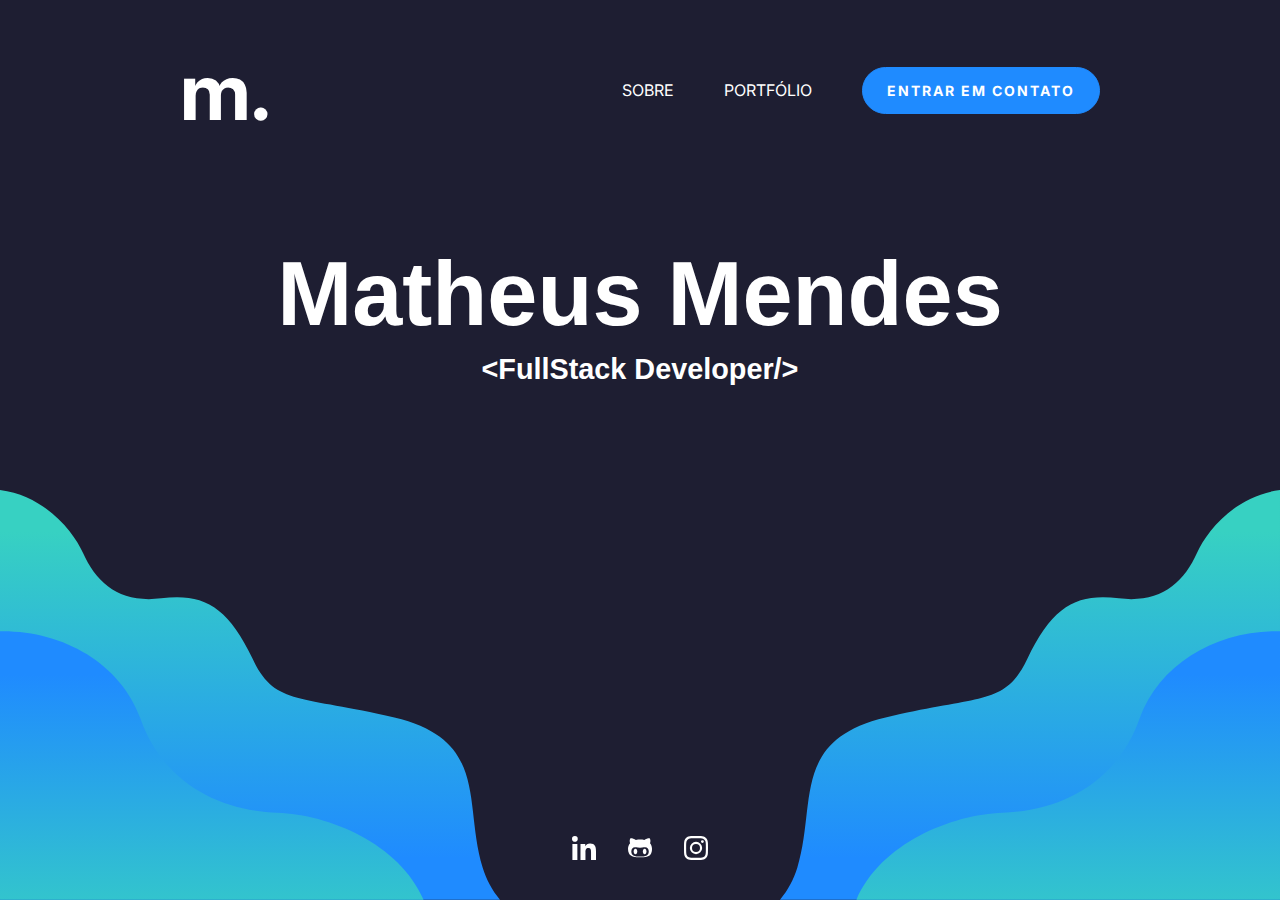
<file: index.html>
<!DOCTYPE html>
<html lang="pt-br">

<head>
    <meta charset="UTF-8">
    <meta name="viewport" content="width=device-width, initial-scale=1.0">
    <script src="https://code.jquery.com/jquery-3.7.1.min.js"></script>
    <link rel="stylesheet" href="principal.css">
    <link rel="stylesheet" href="header.css">
    <link rel="icon" href="Imagens/Logo.png" type="image/x-icon">
    <title>Matheus Mendes</title>
</head>

<body>
    <header>
        <span><a href="index.html">m.</a></span>
        <button class="menu-btn">
            <span></span>
        </button>
        <nav>
            <ul class="nav-list">
                <li><a href="./sobre.html">SOBRE</a></li>
                <li><a href="./portfolio.html">PORTFÓLIO</a></li>
                <li><a href="./contato.html" class="btn-contato">ENTRAR EM CONTATO</a></li>
            </ul>
        </nav>
    </header>
    <section class="nome">
        <h1>Matheus Mendes</h1>
        <p id="backend-dev"></p>
    </section>
    <ul class="social">
        <li><a href="https://www.linkedin.com/in/m3nt0sz/"><svg viewBox="0 0 32 32" fill="none"
                    xmlns="http://www.w3.org/2000/svg" class="sc-d49085f2-0 jCMiyp vector">
                    <path
                        d="M7.163 32H.529V10.634h6.634v21.364ZM3.843 7.72C1.72 7.72 0 5.965 0 3.843a3.842 3.842 0 1 1 7.684 0c0 2.122-1.721 3.879-3.842 3.879ZM31.992 32h-6.62V21.6c0-2.48-.05-5.658-3.45-5.658-3.449 0-3.977 2.693-3.977 5.479v10.578h-6.627V10.635h6.362v2.914h.093c.886-1.678 3.05-3.45 6.277-3.45C30.766 10.1 32 14.521 32 20.264v11.735h-.007Z"
                        fill="currentColor"></path>
                </svg></a></li>
        <li><a href="https://github.com/M3NT0Sz"><svg viewBox="0 0 32 26" fill="none" xmlns="http://www.w3.org/2000/svg"
                    class="sc-d49085f2-0 jCMiyp vector">
                    <path
                        d="M12.407 17.846c0 1.393-.727 3.673-2.447 3.673-1.72 0-2.447-2.28-2.447-3.673 0-1.393.727-3.673 2.447-3.673 1.72 0 2.447 2.28 2.447 3.673ZM32 14.479c0 2.127-.213 4.38-1.167 6.334-2.526 5.106-9.473 4.986-14.446 4.986-5.054 0-12.414.18-15.04-4.986C.373 18.879 0 16.606 0 14.479c0-2.793.927-5.433 2.767-7.573a10.436 10.436 0 0 1-.514-3.253c0-1.434.327-2.154.974-3.454 3.02 0 4.953.6 7.253 2.4 1.933-.46 3.92-.666 5.913-.666 1.8 0 3.614.193 5.36.613C24.02.766 25.953.199 28.94.199c.653 1.3.973 2.02.973 3.454 0 1.093-.173 2.18-.513 3.213 1.833 2.16 2.6 4.82 2.6 7.613Zm-4.287 3.367c0-2.927-1.78-5.507-4.9-5.507-1.26 0-2.466.227-3.733.4a19.58 19.58 0 0 1-3.007.214 19.7 19.7 0 0 1-3.006-.214c-1.247-.173-2.467-.4-3.734-.4-3.12 0-4.9 2.58-4.9 5.507 0 5.853 5.36 6.753 10.027 6.753h3.213c4.687 0 10.04-.893 10.04-6.753Zm-5.506-3.673c-1.72 0-2.447 2.28-2.447 3.673 0 1.393.727 3.673 2.447 3.673 1.72 0 2.446-2.28 2.446-3.673 0-1.393-.726-3.673-2.446-3.673Z"
                        fill="currentColor"></path>
                </svg></a></li>
        <li><a href="https://www.instagram.com/matheus_mentos/"><svg viewBox="0 0 32 32" fill="none"
                    xmlns="http://www.w3.org/2000/svg" class="sc-d49085f2-0 jCMiyp vector">
                    <path
                        d="M16.004 7.797A8.19 8.19 0 0 0 7.8 16a8.19 8.19 0 0 0 8.203 8.202A8.19 8.19 0 0 0 24.206 16a8.19 8.19 0 0 0-8.202-8.203Zm0 13.535A5.342 5.342 0 0 1 10.67 16a5.338 5.338 0 0 1 5.333-5.333A5.338 5.338 0 0 1 21.336 16a5.342 5.342 0 0 1-5.332 5.332Zm10.45-13.87a1.909 1.909 0 0 1-1.912 1.913 1.913 1.913 0 1 1 1.913-1.913Zm5.434 1.941C31.766 6.84 31.18 4.57 29.303 2.7 27.433.83 25.163.244 22.6.116c-2.642-.15-10.559-.15-13.2 0-2.556.121-4.826.706-6.703 2.577C.819 4.563.24 6.833.112 9.396c-.15 2.641-.15 10.558 0 13.2.122 2.563.707 4.833 2.585 6.703 1.877 1.87 4.14 2.456 6.703 2.585 2.641.15 10.559.15 13.2 0 2.563-.122 4.833-.707 6.703-2.585 1.87-1.87 2.456-4.14 2.585-6.703.15-2.642.15-10.551 0-13.193ZM28.475 25.43a5.399 5.399 0 0 1-3.041 3.041c-2.106.835-7.103.643-9.43.643-2.328 0-7.332.185-9.43-.643a5.399 5.399 0 0 1-3.042-3.04c-.835-2.107-.643-7.104-.643-9.431 0-2.328-.185-7.332.643-9.43a5.399 5.399 0 0 1 3.041-3.042c2.106-.835 7.103-.643 9.43-.643 2.328 0 7.332-.185 9.431.643a5.4 5.4 0 0 1 3.041 3.041c.835 2.106.643 7.103.643 9.43 0 2.328.192 7.332-.643 9.431Z"
                        fill="currentColor"></path>
                </svg></a></li>
    </ul>
    <svg class="svg-esquerda sc-329c9a8d-1 kuGpxq waves" viewBox="0 0 543 445" fill="none"
        xmlns="http://www.w3.org/2000/svg" opacity="1" style="position:absolute; bottom: 0;">
        <path
            d="M0 445V-3.8147e-06C50.308 6.537 80.326 46.6 90.053 68.216C105.145 101.738 130.3 123.191 175.074 117.661C219.848 112.131 246.848 125.204 274.35 183.361C298.666 234.648 324.995 222.413 428.295 247.051C531.595 271.689 502.92 340.075 524.219 410.302C528.055 423.025 534.446 434.833 543.001 445.002H0.000976562"
            fill="url(#waveGradientSmall)" class="sc-329c9a8d-0 fKFJuj" opacity="1"
            transform-origin="271.50048828125px 222.50100326537813px"
            style="transform: translateY(0%); transform-origin: 271.5px 222.501px;"></path>
        <path
            d="M301.015 350.468C356.522 352.312 433.83 383.655 459.991 445H-3.05176e-05V153.361C67.079 152.188 130.97 187.553 152.6 248.561C176.249 315.774 235.613 348.457 301.015 350.468Z"
            fill="url(#waveGradientBig)" class="sc-329c9a8d-0 fKFJuj" opacity="1"
            transform-origin="229.99548339841567px 299.1663513183594px"
            style="transform: translateY(0%); transform-origin: 229.995px 299.166px;"></path>
        <defs>
            <linearGradient id="waveGradientSmall" x1="270" y1="45" x2="270" y2="400" gradientUnits="userSpaceOnUse">
                <stop stop-color="#37d1c2"></stop>
                <stop offset="1" stop-color="#1f8bff"></stop>
            </linearGradient>
            <linearGradient id="waveGradientBig" x1="230" y1="200" x2="230" y2="500" gradientUnits="userSpaceOnUse">
                <stop stop-color="#1f8bff"></stop>
                <stop offset="1" stop-color="#37d1c2"></stop>
            </linearGradient>
        </defs>
    </svg>
    <svg class="svg-direita sc-329c9a8d-1 kuGpxq waves" viewBox="0 0 543 445" fill="none"
        xmlns="http://www.w3.org/2000/svg" opacity="1">
        <path
            d="M543.001 445V-3.8147e-06C492.693 6.537 462.675 46.6 452.948 68.216C437.856 101.738 412.701 123.191 367.927 117.661C323.153 112.131 296.153 125.204 268.651 183.361C244.335 234.648 218.006 222.413 114.706 247.051C11.406 271.689 40.081 340.075 18.782 410.302C14.9456 423.025 8.55474 434.833 0 445.002H543"
            fill="url(#waveGradientSmall)" class="sc-329c9a8d-0 fKFJuj" opacity="1"
            transform-origin="271.50048828125px 222.50100326537813px"
            style="transform: translateY(0%); transform-origin: 271.5px 222.501px;"></path>
        <path
            d="M241.986 350.468C186.479 352.312 109.171 383.655 83.01 445H543.001V153.361C475.922 152.188 412.031 187.553 390.401 248.561C366.752 315.774 307.388 348.457 241.986 350.468Z"
            fill="url(#waveGradientBig)" class="sc-329c9a8d-0 fKFJuj" opacity="1"
            transform-origin="313.00548553466797px 299.1663513183594px"
            style="transform: translateY(0%); transform-origin: 313.005px 299.166px;"></path>
        <defs>
            <linearGradient id="waveGradientSmall" x1="270" y1="45" x2="270" y2="400" gradientUnits="userSpaceOnUse">
                <stop stop-color="#40E0D0"></stop>
                <stop offset="1" stop-color="#007BFF"></stop>
            </linearGradient>
            <linearGradient id="waveGradientBig" x1="230" y1="200" x2="230" y2="500" gradientUnits="userSpaceOnUse">
                <stop stop-color="#007BFF"></stop>
                <stop offset="1" stop-color="#40E0D0"></stop>
            </linearGradient>
        </defs>
    </svg>
    <script>
        document.getElementById('backend-dev').innerText = '<FullStack Developer/>';
    </script>
    <script src="main.js"></script>
</body>

</html>
</file>
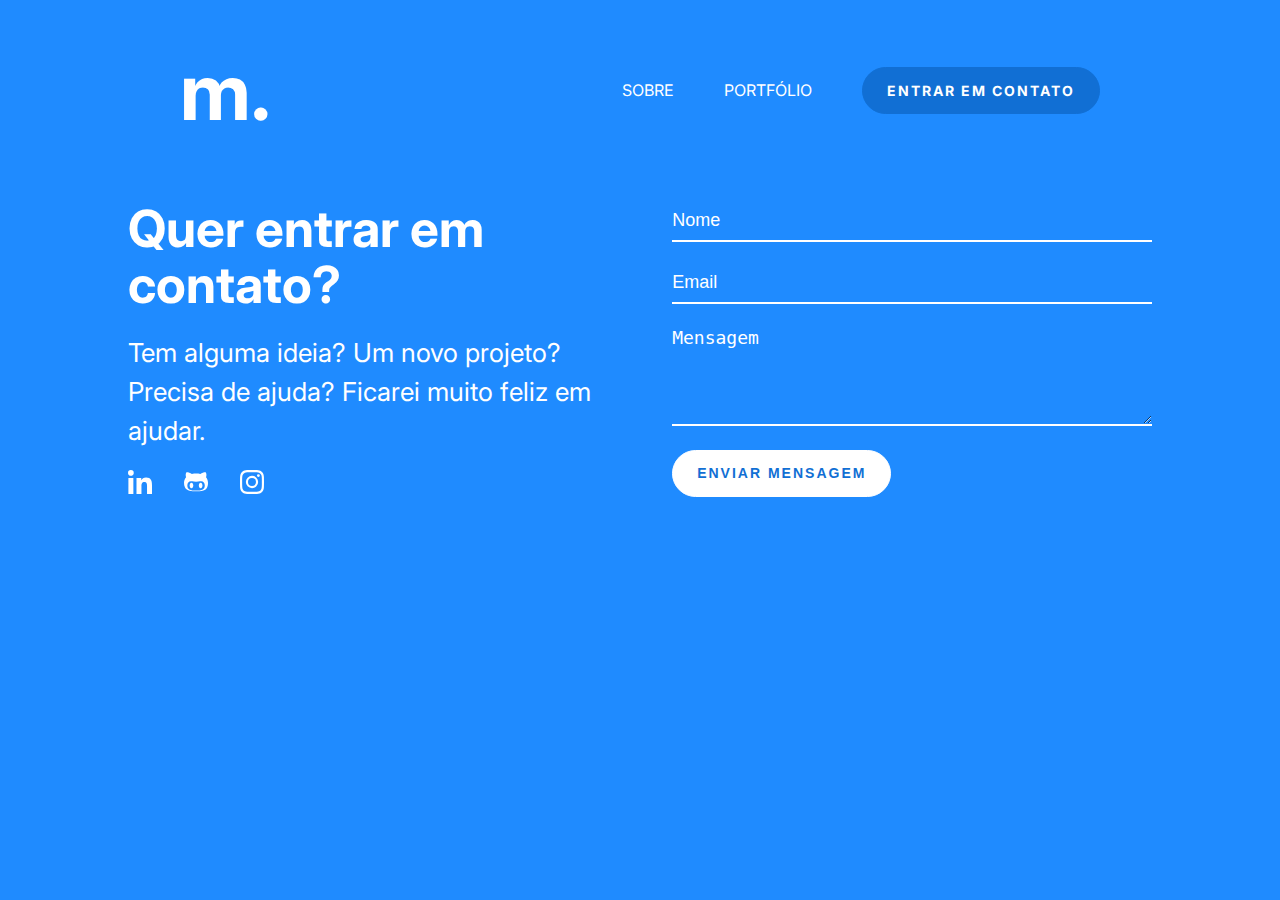
<file: contato.html>
<!DOCTYPE html>
<html lang="pt-br">

<head>
    <meta charset="UTF-8">
    <meta name="viewport" content="width=device-width, initial-scale=1.0">
    <script src="https://code.jquery.com/jquery-3.7.1.min.js"></script>
    <link rel="stylesheet" href="contato.css">
    <link rel="stylesheet" href="header.css">
    <link rel="icon" href="Imagens/Logo.png" type="image/x-icon">
    <title>Matheus Mendes</title>
</head>

<body>
    <header>
        <span><a href="index.html">m.</a></span>
        <button class="menu-btn">
            <span></span>
        </button>
        <nav>
            <ul class="nav-list">
                <li><a href="./sobre.html">SOBRE</a></li>
                <li><a href="./portfolio.html">PORTFÓLIO</a></li>
                <li><a href="./contato.html" class="btn-contato">ENTRAR EM CONTATO</a></li>
            </ul>
        </nav>
    </header>
    <section class="contato100">
        <section class="contato">
            <section class="texto">
                <h1>Quer entrar em contato?</h1>
                <p>Tem alguma ideia? Um novo projeto? Precisa de ajuda? Ficarei muito feliz em ajudar.</p>
                <ul class="social">
                    <li><a href="https://www.linkedin.com/in/m3nt0sz/"><svg viewBox="0 0 32 32" fill="none"
                                xmlns="http://www.w3.org/2000/svg" class="sc-d49085f2-0 jCMiyp vector">
                                <path
                                    d="M7.163 32H.529V10.634h6.634v21.364ZM3.843 7.72C1.72 7.72 0 5.965 0 3.843a3.842 3.842 0 1 1 7.684 0c0 2.122-1.721 3.879-3.842 3.879ZM31.992 32h-6.62V21.6c0-2.48-.05-5.658-3.45-5.658-3.449 0-3.977 2.693-3.977 5.479v10.578h-6.627V10.635h6.362v2.914h.093c.886-1.678 3.05-3.45 6.277-3.45C30.766 10.1 32 14.521 32 20.264v11.735h-.007Z"
                                    fill="currentColor"></path>
                            </svg></a></li>
                    <li><a href="https://github.com/M3NT0Sz"><svg viewBox="0 0 32 26" fill="none"
                                xmlns="http://www.w3.org/2000/svg" class="sc-d49085f2-0 jCMiyp vector">
                                <path
                                    d="M12.407 17.846c0 1.393-.727 3.673-2.447 3.673-1.72 0-2.447-2.28-2.447-3.673 0-1.393.727-3.673 2.447-3.673 1.72 0 2.447 2.28 2.447 3.673ZM32 14.479c0 2.127-.213 4.38-1.167 6.334-2.526 5.106-9.473 4.986-14.446 4.986-5.054 0-12.414.18-15.04-4.986C.373 18.879 0 16.606 0 14.479c0-2.793.927-5.433 2.767-7.573a10.436 10.436 0 0 1-.514-3.253c0-1.434.327-2.154.974-3.454 3.02 0 4.953.6 7.253 2.4 1.933-.46 3.92-.666 5.913-.666 1.8 0 3.614.193 5.36.613C24.02.766 25.953.199 28.94.199c.653 1.3.973 2.02.973 3.454 0 1.093-.173 2.18-.513 3.213 1.833 2.16 2.6 4.82 2.6 7.613Zm-4.287 3.367c0-2.927-1.78-5.507-4.9-5.507-1.26 0-2.466.227-3.733.4a19.58 19.58 0 0 1-3.007.214 19.7 19.7 0 0 1-3.006-.214c-1.247-.173-2.467-.4-3.734-.4-3.12 0-4.9 2.58-4.9 5.507 0 5.853 5.36 6.753 10.027 6.753h3.213c4.687 0 10.04-.893 10.04-6.753Zm-5.506-3.673c-1.72 0-2.447 2.28-2.447 3.673 0 1.393.727 3.673 2.447 3.673 1.72 0 2.446-2.28 2.446-3.673 0-1.393-.726-3.673-2.446-3.673Z"
                                    fill="currentColor"></path>
                            </svg></a></li>
                    <li><a href="https://www.instagram.com/matheus_mentos/"><svg viewBox="0 0 32 32" fill="none"
                                xmlns="http://www.w3.org/2000/svg" class="sc-d49085f2-0 jCMiyp vector">
                                <path
                                    d="M16.004 7.797A8.19 8.19 0 0 0 7.8 16a8.19 8.19 0 0 0 8.203 8.202A8.19 8.19 0 0 0 24.206 16a8.19 8.19 0 0 0-8.202-8.203Zm0 13.535A5.342 5.342 0 0 1 10.67 16a5.338 5.338 0 0 1 5.333-5.333A5.338 5.338 0 0 1 21.336 16a5.342 5.342 0 0 1-5.332 5.332Zm10.45-13.87a1.909 1.909 0 0 1-1.912 1.913 1.913 1.913 0 1 1 1.913-1.913Zm5.434 1.941C31.766 6.84 31.18 4.57 29.303 2.7 27.433.83 25.163.244 22.6.116c-2.642-.15-10.559-.15-13.2 0-2.556.121-4.826.706-6.703 2.577C.819 4.563.24 6.833.112 9.396c-.15 2.641-.15 10.558 0 13.2.122 2.563.707 4.833 2.585 6.703 1.877 1.87 4.14 2.456 6.703 2.585 2.641.15 10.559.15 13.2 0 2.563-.122 4.833-.707 6.703-2.585 1.87-1.87 2.456-4.14 2.585-6.703.15-2.642.15-10.551 0-13.193ZM28.475 25.43a5.399 5.399 0 0 1-3.041 3.041c-2.106.835-7.103.643-9.43.643-2.328 0-7.332.185-9.43-.643a5.399 5.399 0 0 1-3.042-3.04c-.835-2.107-.643-7.104-.643-9.431 0-2.328-.185-7.332.643-9.43a5.399 5.399 0 0 1 3.041-3.042c2.106-.835 7.103-.643 9.43-.643 2.328 0 7.332-.185 9.431.643a5.4 5.4 0 0 1 3.041 3.041c.835 2.106.643 7.103.643 9.43 0 2.328.192 7.332-.643 9.431Z"
                                    fill="currentColor"></path>
                            </svg></a></li>
                </ul>
            </section>
            <form action="https://formspree.io/f/xldgqana" method="POST" class="form-contato">
                <input type="text" name="Nome" placeholder="Nome" required>
                <input type="email" name="Email" placeholder="Email" required>
                <textarea name="Mensagem" placeholder="Mensagem" required></textarea>
                <button type="submit">Enviar Mensagem</button>
            </form>
        </section>
    </section>
    <script src="main.js"></script>
</body>

</html>
</file>
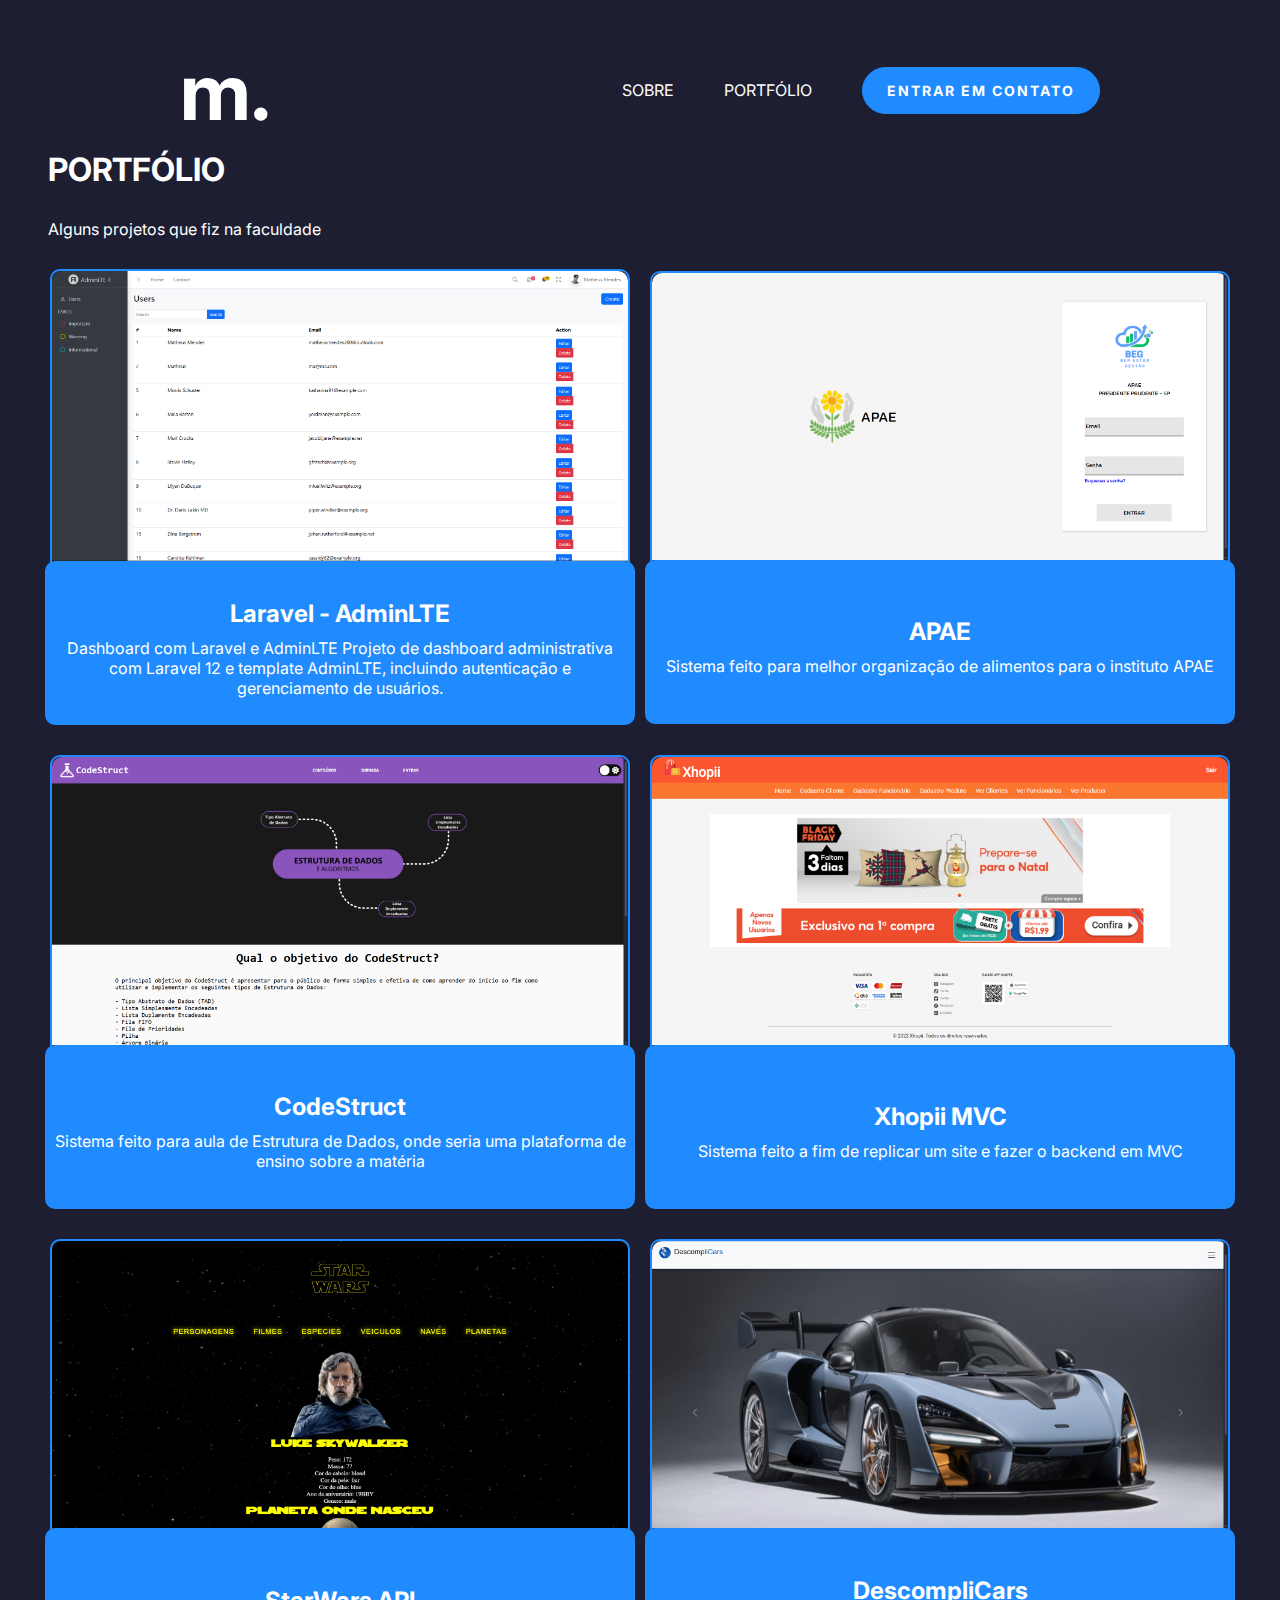
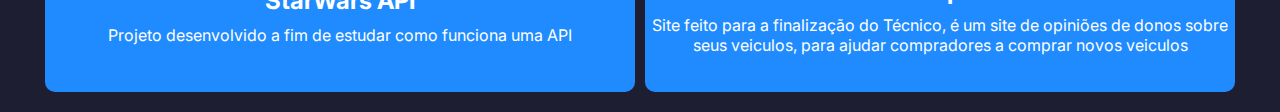
<file: portfolio.html>
<!DOCTYPE html>
<html lang="pt-br">

<head>
    <meta charset="UTF-8">
    <meta name="viewport" content="width=device-width, initial-scale=1.0">
    <script src="https://code.jquery.com/jquery-3.7.1.min.js"></script>
    <link rel="stylesheet" href="portfolio.css">
    <link rel="stylesheet" href="header.css">
    <link rel="icon" href="Imagens/Logo.png" type="image/x-icon">
    <title>Olá | Matheus Mendes</title>
</head>

<body>
    <header>
        <span><a href="index.html">m.</a></span>
        <button class="menu-btn">
            <span></span>
        </button>
        <nav>
            <ul class="nav-list">
                <li><a href="./sobre.html">SOBRE</a></li>
                <li><a href="./portfolio.html">PORTFÓLIO</a></li>
                <li><a href="./contato.html" class="btn-contato">ENTRAR EM CONTATO</a></li>
            </ul>
        </nav>
    </header>

    <section class="portfolio">
        <div class="container">
            <h1>PORTFÓLIO</h1>
            <p>Alguns projetos que fiz na faculdade</p>
            <div class="portfolio-list">
                <a href="https://github.com/M3NT0Sz/laravelAdminLTE" class="portfolio-item">
                    <img src="Imagens/5.png" alt="Projeto 5">
                    <div class="portfolio-text">
                        <h2>Laravel - AdminLTE</h2>
                        <p>
                            Dashboard com Laravel e AdminLTE
                            Projeto de dashboard administrativa com Laravel 12 e template AdminLTE, incluindo
                            autenticação e gerenciamento de usuários.
                        </p>
                    </div>
                </a>
                <a href="https://github.com/Arthur-nonaka/APAE" class="portfolio-item">
                    <img src="Imagens/2.png" alt="Projeto 2">
                    <div class="portfolio-text">
                        <h2>APAE</h2>
                        <p>Sistema feito para melhor organização de alimentos para o instituto APAE</p>
                    </div>
                </a>
                <a href="https://github.com/M3NT0Sz/CodeStruct" class="portfolio-item">
                    <img src="Imagens/3.png" alt="Projeto 3">
                    <div class="portfolio-text">
                        <h2>CodeStruct</h2>
                        <p>Sistema feito para aula de Estrutura de Dados, onde seria uma plataforma de ensino sobre a
                            matéria</p>
                    </div>
                </a>
                <a href="https://github.com/M3NT0Sz/xhopii-MVC" class="portfolio-item">
                    <img src="Imagens/4.png" alt="Projeto 4">
                    <div class="portfolio-text">
                        <h2>Xhopii MVC</h2>
                        <p>Sistema feito a fim de replicar um site e fazer o backend em MVC</p>
                    </div>
                </a>
                <a href="https://github.com/M3NT0Sz/StarWarsAPI" class="portfolio-item">
                    <img src="Imagens/1.png" alt="Projeto 1">
                    <div class="portfolio-text">
                        <h2>StarWars API</h2>
                        <p>Projeto desenvolvido a fim de estudar como funciona uma API</p>
                    </div>
                </a>
                <a href="https://github.com/M3NT0Sz/DescompliCarsTCC" class="portfolio-item">
                    <img src="Imagens/6.png" alt="Projeto 6">
                    <div class="portfolio-text">
                        <h2>DescompliCars</h2>
                        <p>Site feito para a finalização do Técnico, é um site de opiniões de donos sobre seus veiculos,
                            para ajudar compradores a comprar novos veiculos</p>
                    </div>
                </a>
            </div>
        </div>
    </section>

    <script src="main.js"></script>
</body>

</html>
</file>
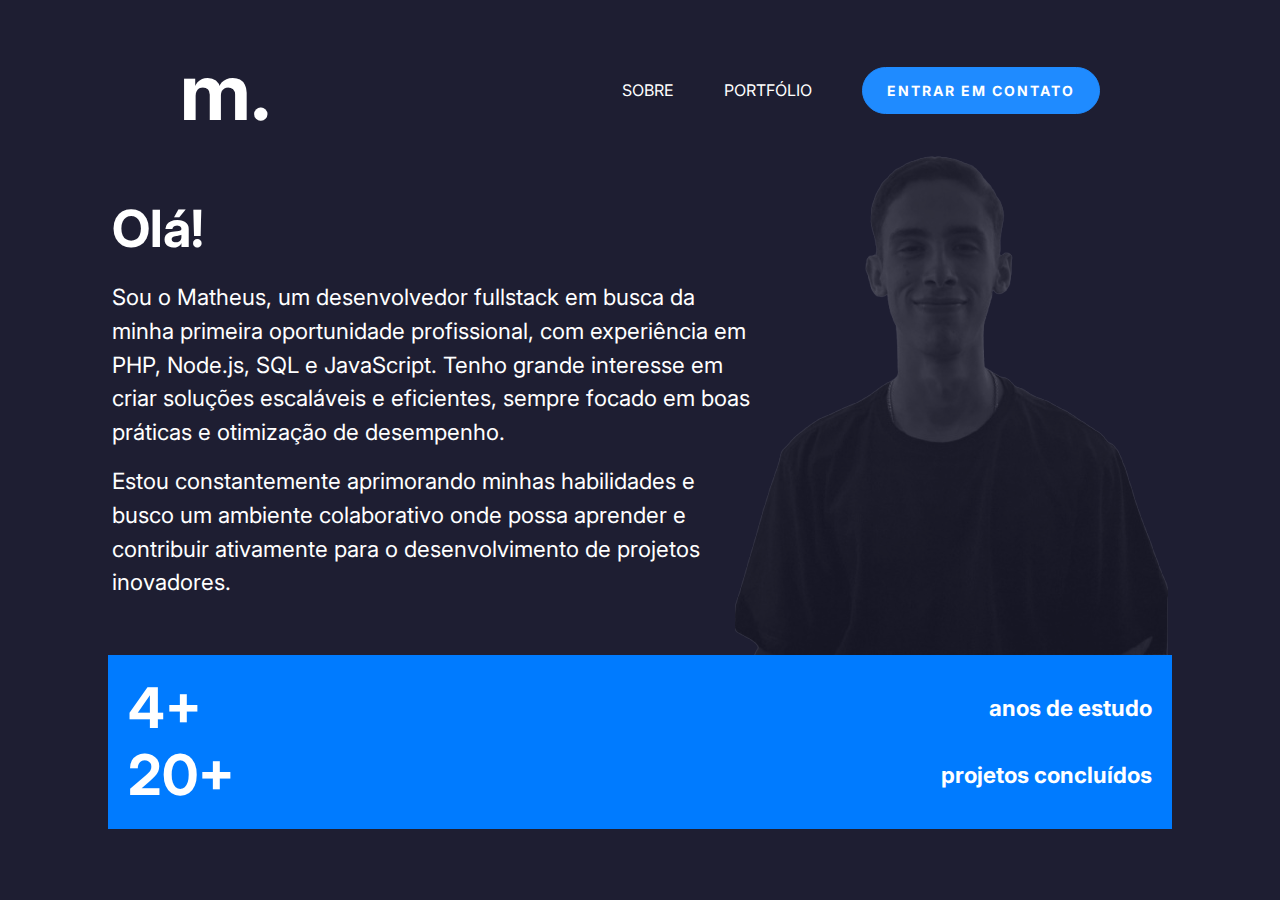
<file: sobre.html>
<!DOCTYPE html>
<html lang="pt-br">

<head>
    <meta charset="UTF-8">
    <meta name="viewport" content="width=device-width, initial-scale=1.0">
    <script src="https://code.jquery.com/jquery-3.7.1.min.js"></script>
    <link rel="stylesheet" href="sobre.css">
    <link rel="stylesheet" href="header.css">
    <link rel="icon" href="Imagens/Logo.png" type="image/x-icon">
    <title>Olá | Matheus Mendes</title>
</head>

<body>
    <header>
        <span><a href="index.html">m.</a></span>
        <button class="menu-btn">
            <span></span>
        </button>
        <nav>
            <ul class="nav-list">
                <li><a href="./sobre.html">SOBRE</a></li>
                <li><a href="./portfolio.html">PORTFÓLIO</a></li>
                <li><a href="./contato.html" class="btn-contato">ENTRAR EM CONTATO</a></li>
            </ul>
        </nav>
    </header>
    <section class="sobre">
        <h1>Olá!</h1>
        <p>Sou o Matheus, um desenvolvedor fullstack em busca da minha primeira oportunidade profissional, com
            experiência
            em PHP, Node.js, SQL e JavaScript. Tenho grande interesse em criar soluções escaláveis e eficientes,
            sempre
            focado em boas práticas e otimização de desempenho.</p>
        <p>Estou constantemente aprimorando minhas habilidades e busco um ambiente colaborativo onde possa
            aprender
            e
            contribuir ativamente para o desenvolvimento de projetos inovadores.</p>
    </section>

    <section class="imgTempo">
        <section class="img">
            <img src="./Imagens/Eu.png">
        </section>
        <section class="tempo">
            <p><span>4+</span> anos de estudo</p>
            <p><span>20+</span> projetos concluídos</p>

        </section>
    </section>

    <script src="main.js"></script>
</body>

</html>
</file>
<file: principal.css>
@import url('https://fonts.googleapis.com/css2?family=Anton&family=Inter:ital,opsz,wght@0,14..32,100..900;1,14..32,100..900&display=swap');

* {
    margin: 0;
    padding: 0;
}

body {
    font-family: "Inter", sans-serif;
    overflow-y: hidden;
    overflow-x: hidden;
    background-color: rgb(30, 30, 50);
    height: 100vh;
}

@media (min-width:1281px) {
    .nome {
        padding-top: 240px;
        display: flex;
        justify-content: center;
        flex-direction: column;
        color: #fff;
        font-family: Arial, sans-serif;
        padding-left: 30px;
        padding-right: 30px;
        text-align: center;
    }

    .nome>h1 {
        line-height: 1.2;
        font-size: calc(50px + 3.13vw);
        font-weight: 700;
    }

    .nome>p {
        line-height: 1.5;
        font-size: calc(16px + 1vw);
        font-weight: 700;
    }

    .social {
        cursor: pointer;
        position: absolute;
        display: flex;
        align-items: center;
        justify-content: center;
        gap: 32px;
        -webkit-box-align: center;
        bottom: 0;
        margin-bottom: 40px;
        z-index: 1000;
        width: 100%;
    }

    .social>li {
        display: flex;
        -webkit-box-align: center;
        align-items: center;
        transition: .5s;
    }

    .social>li:hover {
        transform: scale(1.3);
    }

    .social>li>a {
        display: flex;
        -webkit-box-align: center;
        align-items: center;
        -webkit-box-pack: center;
        justify-content: center;
        width: 24px;
        height: 24px;
        color: #fff;
    }

    .svg-esquerda {
        position: absolute;
        display: flex;
        align-items: flex-start;
        width: calc(-140px + 50vw);
    }

    .svg-direita {
        position: absolute;
        display: flex;
        align-items: flex-end;
        width: calc(-140px + 50vw);
        right: 0;
        bottom: 0;
    }
}

@media (max-width: 1280px) and (min-width: 769px) {
    .nome {
        padding-top: 240px;
        display: flex;
        justify-content: center;
        flex-direction: column;
        color: #fff;
        font-family: Arial, sans-serif;
        padding-left: 30px;
        padding-right: 30px;
        text-align: center;
    }

    .nome>h1 {
        line-height: 1.2;
        font-size: calc(50px + 3.13vw);
        font-weight: 700;
    }

    .nome>p {
        line-height: 1.5;
        font-size: calc(16px + 1vw);
        font-weight: 700;
    }

    .social {
        cursor: pointer;
        position: absolute;
        display: flex;
        align-items: center;
        justify-content: center;
        gap: 32px;
        -webkit-box-align: center;
        bottom: 0;
        margin-bottom: 40px;
        z-index: 1000;
        width: 100%;
    }

    .social>li {
        display: flex;
        -webkit-box-align: center;
        align-items: center;
        transition: .5s;
    }

    .social>li:hover {
        transform: scale(1.3);
    }

    .social>li>a {
        display: flex;
        -webkit-box-align: center;
        align-items: center;
        -webkit-box-pack: center;
        justify-content: center;
        width: 24px;
        height: 24px;
        color: #fff;
    }

    .svg-esquerda {
        position: absolute;
        display: flex;
        align-items: flex-start;
        width: calc(-140px + 50vw);
    }

    .svg-direita {
        position: absolute;
        display: flex;
        align-items: flex-end;
        width: calc(-140px + 50vw);
        right: 0;
        bottom: 0;
    }
}

@media (max-width: 768px) and (min-width: 541px) {
    .nome {
        padding-top: 240px;
        display: flex;
        justify-content: center;
        flex-direction: column;
        color: #fff;
        font-family: Arial, sans-serif;
        padding-left: 30px;
        padding-right: 30px;
        text-align: center;
    }

    .nome>h1 {
        line-height: 1.2;
        font-size: calc(50px + 3.13vw);
        font-weight: 700;
    }

    .nome>p {
        line-height: 1.5;
        font-size: calc(16px + 1vw);
        font-weight: 700;
    }

    .social {
        cursor: pointer;
        position: absolute;
        display: flex;
        align-items: center;
        justify-content: center;
        gap: 32px;
        -webkit-box-align: center;
        bottom: 0;
        margin-bottom: 40px;
        z-index: 1000;
        width: 100%;
    }

    .social>li {
        display: flex;
        -webkit-box-align: center;
        align-items: center;
        transition: .5s;
    }

    .social>li:hover {
        transform: scale(1.3);
    }

    .social>li>a {
        display: flex;
        -webkit-box-align: center;
        align-items: center;
        -webkit-box-pack: center;
        justify-content: center;
        width: 24px;
        height: 24px;
        color: #fff;
    }

    .svg-esquerda {
        position: absolute;
        display: flex;
        align-items: flex-start;
        width: calc(-140px + 50vw);
    }

    .svg-direita {
        position: absolute;
        display: flex;
        align-items: flex-end;
        width: calc(-140px + 50vw);
        right: 0;
        bottom: 0;
    }
}

@media (max-width: 540px) and (min-width: 481px) {
    .nome {
        padding-top: 20vh;
        display: flex;
        justify-content: center;
        flex-direction: column;
        color: white;
        font-family: Arial, sans-serif;
        padding-left: 30px;
        padding-right: 30px;
        text-align: start;
    }

    .nome>h1 {
        line-height: 1.2;
        font-size: calc(50px + 1.5vw);
        font-weight: 700;
    }

    .nome>p {
        line-height: 1.5;
        font-size: calc(16px + 1vw);
        font-weight: 700;
    }

    .social {
        cursor: pointer;
        position: absolute;
        display: flex;
        align-items: center;
        justify-content: center;
        gap: 32px;
        -webkit-box-align: center;
        bottom: 0;
        margin-bottom: 40px;
        z-index: 1000;
        width: 100%;
    }

    .social>li {
        display: flex;
        -webkit-box-align: center;
        align-items: center;
        transition: .5s;
    }

    .social>li:hover {
        transform: scale(1.3);
    }

    .social>li>a {
        display: flex;
        -webkit-box-align: center;
        align-items: center;
        -webkit-box-pack: center;
        justify-content: center;
        width: 24px;
        height: 24px;
        color: #fff;
    }

    .social.opacity {
        z-index: 100;
    }

    .svg-esquerda {
        width: 100%;
    }

    .svg-direita {
        display: none;
    }
}

@media (max-width: 480px) {
    .nome {
        padding-top: 20vh;
        display: flex;
        justify-content: center;
        flex-direction: column;
        color: white;
        font-family: Arial, sans-serif;
        padding-left: 30px;
        padding-right: 30px;
        text-align: start;
    }

    .nome>h1 {
        line-height: 1.2;
        font-size: calc(50px + 3.13vw);
        font-weight: 700;
    }

    .nome>p {
        line-height: 1.5;
        font-size: calc(16px + 1vw);
        font-weight: 700;
    }

    .social {
        cursor: pointer;
        position: absolute;
        display: flex;
        align-items: center;
        justify-content: center;
        gap: 32px;
        -webkit-box-align: center;
        bottom: 0;
        margin-bottom: 40px;
        z-index: 1000;
        width: 100%;
    }

    .social>li {
        display: flex;
        -webkit-box-align: center;
        align-items: center;
        transition: .5s;
    }

    .social>li:hover {
        transform: scale(1.3);
    }

    .social>li>a {
        display: flex;
        -webkit-box-align: center;
        align-items: center;
        -webkit-box-pack: center;
        justify-content: center;
        width: 24px;
        height: 24px;
        color: #fff;
    }

    .social.opacity {
        z-index: 100;
    }

    .svg-esquerda {
        width: 100%;
    }

    .svg-direita {
        display: none;
    }
}
</file>
<file: header.css>
header>span>a {
    text-decoration: none;
    color: #fff;
}

@media (min-width:1281px) {
    header {
        z-index: 1000;
        overflow: hidden;
        width: 100%;
        position: absolute;
        display: flex;
        height: 180px;
        justify-content: space-around;
    }

    header>span {
        display: flex;
        align-items: center;
        color: #fff;
        font-size: 5rem;
        font-weight: 700;
        left: 0;
        top: 10px;
    }

    .nav-list {
        display: flex;
        flex-direction: row;
        /* padding-right: 30px; */
        align-items: center;
        height: 100%;
    }

    .nav-list>li {
        margin-left: 50px;
        list-style-type: none;
    }

    .nav-list>li>a {
        text-decoration: none;
        color: white;
        transition: .5s;
    }

    .nav-list>li>a:hover {
        color: #1f8bff;
    }

    .menu-btn {
        display: none;
        opacity: 0;
    }

    .btn-contato {
        cursor: pointer;
        display: inline-block;
        line-height: 1.5;
        text-decoration: none;
        vertical-align: middle;
        user-select: none;
        border: 1px solid #1f8bff;
        background-color: #1f8bff;
        font-size: 0.875rem;
        text-align: center;
        color: #fff;
        font-weight: 700;
        letter-spacing: 2px;
        text-transform: uppercase;
        border-radius: 50vh;
        padding: 0.75rem 1.5rem;
    }

    .btn-contato:hover {
        background-color: #37d1c2!important;
        color: #000!important;
    }
}

@media (max-width: 1280px) and (min-width: 769px) {
    header {
        z-index: 1000;
        overflow: hidden;
        width: 100%;
        height: 180px;
        position: absolute;
        display: flex;
        justify-content: space-around;
        flex-direction: row;
    }

    header>span {
        display: flex;
        align-items: center;
        color: #fff;
        font-size: 5rem;
        font-weight: 700;
        left: 0;
        top: 10px;
        margin-top: 20px;
        margin-bottom: 20px;
        margin-left: 30px;
    }

    .nav-list {
        display: flex;
        flex-direction: row;
        justify-content: flex-end;
        padding-right: 30px;
        align-items: center;
        height: 100%;
    }

    .nav-list>li {
        margin-left: 50px;
        list-style-type: none;
    }

    .nav-list>li>a {
        text-decoration: none;
        color: white;
        transition: .5s;
    }

    .nav-list>li>a:hover {
        color: #1f8bff;
    }

    .menu-btn {
        display: none;
        opacity: 0;
    }

    .btn-contato {
        cursor: pointer;
        display: inline-block;
        line-height: 1.5;
        text-decoration: none;
        vertical-align: middle;
        user-select: none;
        border: 1px solid #1f8bff;
        background-color: #1f8bff;
        font-size: 0.875rem;
        text-align: center;
        color: #fff;
        font-weight: 700;
        letter-spacing: 2px;
        text-transform: uppercase;
        border-radius: 50vh;
        padding: 0.75rem 1.5rem;
    }

    .btn-contato:hover {
        background-color: #37d1c2!important;
        color: #000!important;
    }
}

@media (max-width: 768px) and (min-width: 541px) {
    header {
        z-index: 1000;
        overflow: hidden;
        width: 100%;
        height: 180px;
        position: absolute;
        display: flex;
        flex-direction: row;
        justify-content: space-around;
    }

    header>span {
        display: flex;
        align-items: center;
        color: #fff;
        font-size: 4.5rem;
        font-weight: 700;
        left: 0;
        top: 10px;
        margin-top: 20px;
        margin-bottom: 20px;
        margin-left: 30px;
    }

    .nav-list {
        display: flex;
        flex-direction: row;
        justify-content: flex-end;
        padding-right: 30px;
        align-items: center;
        height: 100%;
    }

    .nav-list>li {
        margin-left: 50px;
        list-style-type: none;
    }

    .nav-list>li>a {
        text-decoration: none;
        color: white;
        transition: .5s;
    }

    .nav-list>li>a:hover {
        color: #1f8bff;
    }

    .menu-btn {
        display: none;
        opacity: 0;
    }

    .btn-contato {
        cursor: pointer;
        display: inline-block;
        line-height: 1.5;
        text-decoration: none;
        vertical-align: middle;
        user-select: none;
        border: 1px solid #1f8bff;
        background-color: #1f8bff;
        font-size: 0.875rem;
        text-align: center;
        color: #fff;
        font-weight: 700;
        letter-spacing: 2px;
        text-transform: uppercase;
        border-radius: 50vh;
        padding: 0.75rem 1.5rem;
    }

    .btn-contato:hover {
        background-color: #37d1c2!important;
        color: #000!important;
    }
}

@media (max-width: 540px) and (min-width: 481px) {
    header {
        z-index: 1000;
        overflow: hidden;
        width: 100%;
        position: absolute;
        display: flex;
    }

    header>span {
        display: flex;
        align-items: center;
        position: absolute;
        color: #fff;
        font-size: 3.75rem;
        font-weight: 700;
        left: 0;
        top: 10px;
        width: 50px;
        height: 50px;
        margin-top: 20px;
        margin-bottom: 20px;
        margin-left: 30px;
    }

    .nav-list {
        margin-top: 15vh;
        background-color: rgb(30, 30, 50);
        opacity: 0;
        width: 100vw;
        height: 100vh;
        transition: .5s;
        transform: translate(5000px, 0);
        position: relative;
        display: block;
        flex-direction: column;
        padding-left: 30px;
        padding-top: 50px;
        list-style: none;
    }

    .nav-list>li {
        margin-bottom: 50px;
        font-weight: 700;
    }

    .nav-list>li>a {
        text-transform: uppercase;
        color: white;
        font-size: 0.875rem;
        font-weight: 700;
        letter-spacing: 0.125rem;
        text-decoration: none;
        transition: .5s;
    }

    .nav-list>li>a:hover {
        color: #1f8bff;
    }

    .active {
        opacity: 1;
        transform: translate(0, 0);
    }

    .menu-btn {
        position: absolute;
        display: block;
        cursor: pointer;
        outline: none;
        border: none;
        background-color: transparent;
        right: 0;
        top: 10px;
        width: 50px;
        height: 50px;
        margin-top: 20px;
        margin-bottom: 20px;
        margin-right: 30px;
    }

    .menu-btn>span {
        display: block;
        position: absolute;
        top: 24px;
        background-color: #fff;
        width: 100%;
        height: 5px;
        border-radius: 5px;
    }

    .menu-btn>span::before {
        content: '';
        position: absolute;
        top: -10px;
        left: 0;
        background-color: #fff;
        width: 100%;
        height: 5px;
        border-radius: 5px;
        transition: 0.5s;
    }

    .menu-btn>span::after {
        content: '';
        position: absolute;
        top: 10px;
        left: 0;
        background-color: #fff;
        width: 100%;
        height: 5px;
        border-radius: 5px;
        transition: 0.5s;
    }

    .menu-btn.toggle span {
        background: transparent;
    }

    .menu-btn.toggle span::before {
        transform: rotate(45deg);
        top: 0;
    }

    .menu-btn.toggle span::after {
        transform: rotate(-45deg);
        left: -1px;
        top: 0;
        width: 100%;
    }

    .btn-contato {
        cursor: pointer;
        display: inline-block;
        line-height: 1.5;
        text-decoration: none;
        vertical-align: middle;
        user-select: none;
        border: 1px solid #1f8bff;
        background-color: #1f8bff;
        font-size: 0.875rem;
        text-align: center;
        color: #fff;
        font-weight: 700;
        letter-spacing: 2px;
        text-transform: uppercase;
        border-radius: 50vh;
        padding: 0.75rem 1.5rem;
    }

    .btn-contato:hover {
        background-color: #37d1c2!important;
        color: #000!important;
    }
}

@media (max-width: 480px) {
    header {
        z-index: 1000;
        overflow: hidden;
        width: 100%;
        position: absolute;
        display: flex;
    }

    header>span {
        display: flex;
        align-items: center;
        position: absolute;
        color: #fff;
        font-size: 3.75rem;
        font-weight: 700;
        left: 0;
        top: 10px;
        width: 50px;
        height: 50px;
        margin-top: 20px;
        margin-bottom: 20px;
        margin-left: 30px;
    }

    .nav-list {
        margin-top: 15vh;
        background-color: rgb(30, 30, 50);
        opacity: 0;
        width: 100vw;
        height: 100vh;
        transition: .5s;
        transform: translate(5000px, 0);
        position: relative;
        display: block;
        flex-direction: column;
        padding-left: 30px;
        padding-top: 50px;
        list-style: none;
    }

    .nav-list>li {
        margin-bottom: 50px;
        font-weight: 700;
    }

    .nav-list>li>a {
        text-transform: uppercase;
        color: white;
        font-size: 0.875rem;
        font-weight: 700;
        letter-spacing: 0.125rem;
        text-decoration: none;
        transition: .5s;
    }

    .nav-list>li>a:hover {
        color: #1f8bff;
    }

    .active {
        opacity: 1;
        transform: translate(0, 0);
    }

    .menu-btn {
        position: absolute;
        display: block;
        cursor: pointer;
        outline: none;
        border: none;
        background-color: transparent;
        right: 0;
        top: 10px;
        width: 50px;
        height: 50px;
        margin-top: 20px;
        margin-bottom: 20px;
        margin-right: 30px;
    }

    .menu-btn>span {
        display: block;
        position: absolute;
        top: 24px;
        background-color: #fff;
        width: 100%;
        height: 5px;
        border-radius: 5px;
    }

    .menu-btn>span::before {
        content: '';
        position: absolute;
        top: -10px;
        left: 0;
        background-color: #fff;
        width: 100%;
        height: 5px;
        border-radius: 5px;
        transition: 0.5s;
    }

    .menu-btn>span::after {
        content: '';
        position: absolute;
        top: 10px;
        left: 0;
        background-color: #fff;
        width: 100%;
        height: 5px;
        border-radius: 5px;
        transition: 0.5s;
    }

    .menu-btn.toggle span {
        background: transparent;
    }

    .menu-btn.toggle span::before {
        transform: rotate(45deg);
        top: 0;
    }

    .menu-btn.toggle span::after {
        transform: rotate(-45deg);
        left: -1px;
        top: 0;
        width: 100%;
    }

    .btn-contato {
        cursor: pointer;
        display: inline-block;
        line-height: 1.5;
        text-decoration: none;
        vertical-align: middle;
        user-select: none;
        border: 1px solid #1f8bff;
        background-color: #1f8bff;
        font-size: 0.875rem;
        text-align: center;
        color: #fff;
        font-weight: 700;
        letter-spacing: 2px;
        text-transform: uppercase;
        border-radius: 50vh;
        padding: 0.75rem 1.5rem;
    }

    .btn-contato:hover {
        background-color: #37d1c2!important;
        color: #000!important;
    }
}
</file>
<file: contato.css>
@import url('https://fonts.googleapis.com/css2?family=Anton&family=Inter:ital,opsz,wght@0,14..32,100..900;1,14..32,100..900&display=swap');

* {
    margin: 0;
    padding: 0;
}

body {
    font-family: "Inter", sans-serif;
    /* overflow-y: hidden; */
    overflow-x: hidden;
    background-color: #1f8bff;
}

@media (min-width:1281px) {
    .btn-contato {
        border-color: #116fd4 !important;
        background-color: #116fd4 !important;
    }

    .contato100 {
        width: 100%;
        display: flex;
        justify-content: center;
        align-items: center;
        padding-top: 200px;
    }

    .contato {
        display: flex;
        flex-direction: row;
        width: 80%;
        z-index: 1000;
    }

    .contato.opacity {
        z-index: 100;
    }

    .texto {
        margin-right: 35px;
        width: 60%;
    }

    .contato>.texto>h1 {
        color: #fff;
        font-size: calc(32px + 1.5vw);
        line-height: 1.1;
        font-weight: 700;
        margin-bottom: 20px;
    }

    .contato>.texto>p {
        color: #fff;
        font-size: calc(18px + 0.63vw);
        font-weight: 400;
        margin-bottom: 20px;
        line-height: 1.5;
    }

    .form-contato>input {
        width: 100%;
        height: 40px;
        margin-bottom: 20px;
        border: none;
        background-color: transparent;
        border-bottom: 2px solid #fff;
        color: #fff;
        font-size: 1.125rem;
        font-weight: 500;
    }

    .form-contato>input:focus {
        outline: none;
        background-color: #ffffff5b;
    }

    input::placeholder {
        color: #fff;
    }

    .form-contato>textarea {
        width: 100%;
        margin-bottom: 20px;
        border: none;
        background-color: transparent;
        border-bottom: 2px solid #fff;
        color: #fff;
        font-size: 1.125rem;
        font-weight: 500;
        line-height: 1.5;
        height: 100px;
    }

    .form-contato>textarea:focus {
        outline: none;
        background-color: #ffffff5b;
    }

    textarea::placeholder {
        color: #fff;
    }

    .form-contato>button {
        line-height: 1.5;
        text-decoration: none;
        vertical-align: middle;
        border: 1px solid #fff;
        font-size: 0.875rem;
        text-align: center;
        font-weight: 700;
        background-color: #fff;
        letter-spacing: 2px;
        text-transform: uppercase;
        border-radius: 50vh;
        padding: 0.75rem 1.5rem;
        color: #116fd4;
        transition: .5s;
        cursor: pointer;
    }

    .form-contato>button:hover {
        background-color: #116fd4;
        color: #fff;
        border-color: #116fd4;
    }

    .social {
        cursor: pointer;
        display: flex;
        align-items: center;
        justify-content: start;
        gap: 32px;
        -webkit-box-align: center;
        margin-bottom: 30px;
        width: 100%;
    }

    .social>li {
        display: flex;
        -webkit-box-align: center;
        align-items: center;
        transition: .5s;
    }

    .social>li:hover {
        transform: scale(1.3);
    }

    .social>li>a {
        display: flex;
        -webkit-box-align: center;
        align-items: center;
        -webkit-box-pack: center;
        justify-content: center;
        width: 24px;
        height: 24px;
        color: #fff;
    }
}

@media (max-width: 1280px) and (min-width: 769px) {
    .btn-contato {
        border-color: #116fd4 !important;
        background-color: #116fd4 !important;
    }

    .contato100 {
        width: 100%;
        display: flex;
        justify-content: center;
        align-items: center;
        padding-top: 200px;
    }

    .contato {
        display: flex;
        flex-direction: row;
        width: 80%;
        z-index: 1000;
    }

    .contato.opacity {
        z-index: 100;
    }

    .texto {
        margin-right: 35px;
    }

    .contato>.texto>h1 {
        color: #fff;
        font-size: calc(32px + 1.5vw);
        line-height: 1.1;
        font-weight: 700;
        margin-bottom: 20px;
    }

    .contato>.texto>p {
        color: #fff;
        font-size: calc(18px + 0.63vw);
        font-weight: 400;
        margin-bottom: 20px;
        line-height: 1.5;
    }

    .form-contato>input {
        width: 100%;
        height: 40px;
        margin-bottom: 20px;
        border: none;
        background-color: transparent;
        border-bottom: 2px solid #fff;
        color: #fff;
        font-size: 1.125rem;
        font-weight: 500;
    }

    .form-contato>input:focus {
        outline: none;
        background-color: #ffffff5b;
    }

    input::placeholder {
        color: #fff;
    }

    .form-contato>textarea {
        width: 100%;
        margin-bottom: 20px;
        border: none;
        background-color: transparent;
        border-bottom: 2px solid #fff;
        color: #fff;
        font-size: 1.125rem;
        font-weight: 500;
        line-height: 1.5;
        height: 100px;
    }

    .form-contato>textarea:focus {
        outline: none;
        background-color: #ffffff5b;
    }

    textarea::placeholder {
        color: #fff;
    }

    .form-contato>button {
        line-height: 1.5;
        text-decoration: none;
        vertical-align: middle;
        border: 1px solid #fff;
        font-size: 0.875rem;
        text-align: center;
        font-weight: 700;
        background-color: #fff;
        letter-spacing: 2px;
        text-transform: uppercase;
        border-radius: 50vh;
        padding: 0.75rem 1.5rem;
        color: #116fd4;
        transition: .5s;
        cursor: pointer;
    }

    .form-contato>button:hover {
        background-color: #116fd4;
        color: #fff;
        border-color: #116fd4;
    }

    .social {
        cursor: pointer;
        display: flex;
        align-items: center;
        justify-content: start;
        gap: 32px;
        -webkit-box-align: center;
        margin-bottom: 30px;
        width: 100%;
    }

    .social>li {
        display: flex;
        -webkit-box-align: center;
        align-items: center;
        transition: .5s;
    }

    .social>li:hover {
        transform: scale(1.3);
    }

    .social>li>a {
        display: flex;
        -webkit-box-align: center;
        align-items: center;
        -webkit-box-pack: center;
        justify-content: center;
        width: 24px;
        height: 24px;
        color: #fff;
    }
}

@media (max-width: 768px) and (min-width: 541px) {
    .btn-contato {
        border-color: #116fd4 !important;
        background-color: #116fd4 !important;
    }

    .contato100 {
        width: 100%;
        display: flex;
        justify-content: center;
        align-items: center;
        padding-top: 150px;
    }

    .contato {
        width: 80%;
        z-index: 1000;
    }

    .contato.opacity {
        z-index: 100;
    }

    .contato>.texto>h1 {
        color: #fff;
        font-size: calc(32px + 1.5vw);
        line-height: 1.1;
        font-weight: 700;
        margin-bottom: 20px;
    }

    .contato>.texto>p {
        color: #fff;
        font-size: calc(18px + 0.63vw);
        font-weight: 400;
        margin-bottom: 20px;
        line-height: 1.5;
    }

    .form-contato>input {
        width: 100%;
        height: 40px;
        margin-bottom: 20px;
        border: none;
        background-color: transparent;
        border-bottom: 2px solid #fff;
        color: #fff;
        font-size: 1.125rem;
        font-weight: 500;
    }

    .form-contato>input:focus {
        outline: none;
        background-color: #ffffff5b;
    }

    input::placeholder {
        color: #fff;
    }

    .form-contato>textarea {
        width: 100%;
        margin-bottom: 20px;
        border: none;
        background-color: transparent;
        border-bottom: 2px solid #fff;
        color: #fff;
        font-size: 1.125rem;
        font-weight: 500;
        line-height: 1.5;
        height: 100px;
    }

    .form-contato>textarea:focus {
        outline: none;
        background-color: #ffffff5b;
    }

    textarea::placeholder {
        color: #fff;
    }

    .form-contato>button {
        line-height: 1.5;
        text-decoration: none;
        vertical-align: middle;
        border: 1px solid #fff;
        font-size: 0.875rem;
        text-align: center;
        font-weight: 700;
        background-color: #fff;
        letter-spacing: 2px;
        text-transform: uppercase;
        border-radius: 50vh;
        padding: 0.75rem 1.5rem;
        color: #116fd4;
        transition: .5s;
        cursor: pointer;
    }

    .form-contato>button:hover {
        background-color: #116fd4;
        color: #fff;
        border-color: #116fd4;
    }

    .social {
        cursor: pointer;
        display: flex;
        align-items: center;
        justify-content: start;
        gap: 32px;
        -webkit-box-align: center;
        margin-bottom: 30px;
        width: 100%;
    }

    .social>li {
        display: flex;
        -webkit-box-align: center;
        align-items: center;
        transition: .5s;
    }

    .social>li:hover {
        transform: scale(1.3);
    }

    .social>li>a {
        display: flex;
        -webkit-box-align: center;
        align-items: center;
        -webkit-box-pack: center;
        justify-content: center;
        width: 24px;
        height: 24px;
        color: #fff;
    }
}

@media (max-width: 540px) and (min-width: 481px) {
    .contato100 {
        width: 100%;
        display: flex;
        justify-content: center;
        align-items: center;
        padding-top: 150px;
    }

    .contato {
        width: 80%;
        z-index: 1000;
    }

    .contato.opacity {
        z-index: 100;
    }

    .contato>.texto>h1 {
        color: #fff;
        font-size: calc(32px + 1.5vw);
        line-height: 1.1;
        font-weight: 700;
        margin-bottom: 20px;
    }

    .contato>.texto>p {
        color: #fff;
        font-size: calc(18px + 0.63vw);
        font-weight: 400;
        margin-bottom: 20px;
        line-height: 1.5;
    }

    .form-contato>input {
        width: 100%;
        height: 40px;
        margin-bottom: 20px;
        border: none;
        background-color: transparent;
        border-bottom: 2px solid #fff;
        color: #fff;
        font-size: 1.125rem;
        font-weight: 500;
    }

    .form-contato>input:focus {
        outline: none;
        background-color: #ffffff5b;
    }

    input::placeholder {
        color: #fff;
    }

    .form-contato>textarea {
        width: 100%;
        margin-bottom: 20px;
        border: none;
        background-color: transparent;
        border-bottom: 2px solid #fff;
        color: #fff;
        font-size: 1.125rem;
        font-weight: 500;
        line-height: 1.5;
        height: 100px;
    }

    .form-contato>textarea:focus {
        outline: none;
        background-color: #ffffff5b;
    }

    textarea::placeholder {
        color: #fff;
    }

    .form-contato>button {
        line-height: 1.5;
        text-decoration: none;
        vertical-align: middle;
        border: 1px solid #fff;
        font-size: 0.875rem;
        text-align: center;
        font-weight: 700;
        background-color: #fff;
        letter-spacing: 2px;
        text-transform: uppercase;
        border-radius: 50vh;
        padding: 0.75rem 1.5rem;
        color: #116fd4;
        transition: .5s;
        cursor: pointer;
    }

    .form-contato>button:hover {
        background-color: #116fd4;
        color: #fff;
        border-color: #116fd4;
    }

    .social {
        cursor: pointer;
        display: flex;
        align-items: center;
        justify-content: start;
        gap: 32px;
        -webkit-box-align: center;
        margin-bottom: 30px;
        width: 100%;
    }

    .social>li {
        display: flex;
        -webkit-box-align: center;
        align-items: center;
        transition: .5s;
    }

    .social>li:hover {
        transform: scale(1.3);
    }

    .social>li>a {
        display: flex;
        -webkit-box-align: center;
        align-items: center;
        -webkit-box-pack: center;
        justify-content: center;
        width: 24px;
        height: 24px;
        color: #fff;
    }
}

@media (max-width: 480px) {
    .contato100 {
        width: 100%;
        display: flex;
        justify-content: center;
        align-items: center;
        padding-top: 150px;
    }

    .contato {
        width: 80%;
        z-index: 1000;
    }

    .contato.opacity {
        z-index: 100;
    }

    .contato>.texto>h1 {
        color: #fff;
        font-size: calc(32px + 1.5vw);
        line-height: 1.1;
        font-weight: 700;
        margin-bottom: 20px;
    }

    .contato>.texto>p {
        color: #fff;
        font-size: calc(18px + 0.63vw);
        font-weight: 400;
        margin-bottom: 20px;
        line-height: 1.5;
    }

    .form-contato>input {
        width: 100%;
        height: 40px;
        margin-bottom: 20px;
        border: none;
        background-color: transparent;
        border-bottom: 2px solid #fff;
        color: #fff;
        font-size: 1.125rem;
        font-weight: 500;
    }

    .form-contato>input:focus {
        outline: none;
        background-color: #ffffff5b;
    }

    input::placeholder {
        color: #fff;
    }

    .form-contato>textarea {
        width: 100%;
        margin-bottom: 20px;
        border: none;
        background-color: transparent;
        border-bottom: 2px solid #fff;
        color: #fff;
        font-size: 1.125rem;
        font-weight: 500;
        line-height: 1.5;
        height: 100px;
    }

    .form-contato>textarea:focus {
        outline: none;
        background-color: #ffffff5b;
    }

    textarea::placeholder {
        color: #fff;
    }

    .form-contato>button {
        line-height: 1.5;
        text-decoration: none;
        vertical-align: middle;
        border: 1px solid #fff;
        font-size: 0.875rem;
        text-align: center;
        font-weight: 700;
        background-color: #fff;
        letter-spacing: 2px;
        text-transform: uppercase;
        border-radius: 50vh;
        padding: 0.75rem 1.5rem;
        color: #116fd4;
        transition: .5s;
        cursor: pointer;
    }

    .form-contato>button:hover {
        background-color: #116fd4;
        color: #fff;
        border-color: #116fd4;
    }

    .social {
        cursor: pointer;
        display: flex;
        align-items: center;
        justify-content: start;
        gap: 32px;
        -webkit-box-align: center;
        margin-bottom: 30px;
        width: 100%;
    }

    .social>li {
        display: flex;
        -webkit-box-align: center;
        align-items: center;
        transition: .5s;
    }

    .social>li:hover {
        transform: scale(1.3);
    }

    .social>li>a {
        display: flex;
        -webkit-box-align: center;
        align-items: center;
        -webkit-box-pack: center;
        justify-content: center;
        width: 24px;
        height: 24px;
        color: #fff;
    }
}
</file>
<file: portfolio.css>
@import url('https://fonts.googleapis.com/css2?family=Anton&family=Inter:ital,opsz,wght@0,14..32,100..900;1,14..32,100..900&display=swap');

* {
    margin: 0;
    padding: 0;
}

body {
    font-family: "Inter", sans-serif;
    /* overflow-y: hidden; */
    overflow-x: hidden;
    background-color: rgb(30, 30, 50);
}

@media (min-width:1281px) {
    .portfolio{
        display: flex;
        flex-direction: column;
        align-items: center;
        justify-content: center;
        padding-top: 150px;
    }

    .container{
        z-index: 1000;
        width: 100%;
    }

    .container>h1{
        color: #fff;
        font-size: 2rem;
        font-weight: 700;
        margin-bottom: 30px;
        padding-left: 5rem;
    }

    .container>p{
        color: #fff;
        padding-left: 5rem;
    }

    .portfolio-list{
        width: 100%;
        display: flex;
        flex-direction: row;
        flex-wrap: wrap;
        align-items: center;
        justify-content: center;
        margin-bottom: 20px;
    }

    .portfolio-item{
        display: flex;
        text-decoration: none;
        color: #fff;
        width: 30%;
        height: 100%;
        flex-direction: column;
        justify-content: center;
        align-items: center;
        border: solid 2px #1f8bff;
        border-top-left-radius: 10px;
        border-top-right-radius: 10px;
        border-bottom-left-radius: 10px;
        border-bottom-right-radius: 10px;
        border-bottom: none;
        margin-top: 30px;
        margin-right: 10px;
        margin-left: 10px;
        transition: .5s;
    }

    .portfolio-item:hover{
        transform: scale(1.05);
        height: auto;
    }

    .portfolio-item:hover .portfolio-text {
        background-color: #37d1c2;
        color: #000;
    }

    .portfolio-item > img{
        width: 100%;
        height: auto;
        border-top-left-radius: 10px;
        border-top-right-radius: 10px;
    }

    .portfolio-text{
        display: flex;
        flex-direction: column;
        text-align: center;
        border: solid 2px #1f8bff;
        width: 100%;
        border-radius: 10px;
        padding: 5px;
        justify-content: center;
        align-items: center;
        background-color: #1f8bff;
        transition: .5s;
        height: 150px;
    }

    .portfolio-text > h2{
        font-size: 1.5rem;
        font-weight: 700;
        margin-top: 10px;
        margin-bottom: 10px;
    }
}

@media (max-width: 1280px) and (min-width: 769px) {
    .portfolio{
        display: flex;
        flex-direction: column;
        align-items: center;
        justify-content: center;
        padding-top: 150px;
    }

    .container{
        z-index: 1000;
        width: 100%;
    }

    .container>h1{
        color: #fff;
        font-size: 2rem;
        font-weight: 700;
        margin-bottom: 30px;
        padding-left: 3rem;
    }

    .container>p{
        color: #fff;
        padding-left: 3rem;
    }

    .portfolio-list{
        width: 100%;
        display: flex;
        flex-direction: row;
        flex-wrap: wrap;
        align-items: center;
        justify-content: center;
        margin-bottom: 20px;
    }

    .portfolio-item{
        display: flex;
        text-decoration: none;
        color: #fff;
        width: 45%;
        height: 100%;
        flex-direction: column;
        justify-content: center;
        align-items: center;
        border: solid 2px #1f8bff;
        border-top-left-radius: 10px;
        border-top-right-radius: 10px;
        border-bottom-left-radius: 10px;
        border-bottom-right-radius: 10px;
        border-bottom: none;
        margin-top: 30px;
        margin-right: 10px;
        margin-left: 10px;
        transition: .5s;
    }
    .portfolio-item:hover{
        transform: scale(1.05);
        height: auto;
    }

    .portfolio-item:hover .portfolio-text {
        background-color: #37d1c2;
        color: #000;
    }

    .portfolio-item > img{
        width: 100%;
        height: auto;
        border-top-left-radius: 10px;
        border-top-right-radius: 10px;
    }

    .portfolio-text{
        display: flex;
        flex-direction: column;
        text-align: center;
        border: solid 2px #1f8bff;
        width: 100%;
        border-radius: 10px;
        padding: 5px;
        justify-content: center;
        align-items: center;
        background-color: #1f8bff;
        transition: .5s;
        height: 150px;
    }

    .portfolio-text > h2{
        font-size: 1.5rem;
        font-weight: 700;
        margin-top: 10px;
        margin-bottom: 10px;
    }
}

@media (max-width: 768px) and (min-width: 541px) {
    .portfolio{
        display: flex;
        flex-direction: column;
        align-items: center;
        justify-content: center;
        padding-top: 150px;
    }

    .container{
        z-index: 1000;
        width: 100%;
    }

    .container>h1{
        color: #fff;
        font-size: 2rem;
        font-weight: 700;
        margin-bottom: 30px;
        padding-left: 1.5rem;
    }

    .container>p{
        color: #fff;
        padding-left: 1.5rem;
    }

    .portfolio-list{
        width: 100%;
        display: flex;
        flex-direction: row;
        flex-wrap: wrap;
        align-items: center;
        justify-content: center;
        margin-bottom: 20px;
    }

    .portfolio-item{
        display: flex;
        text-decoration: none;
        color: #fff;
        width: 45%;
        height: 100%;
        flex-direction: column;
        justify-content: center;
        align-items: center;
        border: solid 2px #1f8bff;
        border-top-left-radius: 10px;
        border-top-right-radius: 10px;
        border-bottom-left-radius: 10px;
        border-bottom-right-radius: 10px;
        border-bottom: none;
        margin-top: 10px;
        margin-right: 10px;
        margin-left: 10px;
        transition: .5s;
    }

    .portfolio-item:hover{
        transform: scale(1.05);
        height: auto;
    }

    .portfolio-item:hover .portfolio-text {
        background-color: #37d1c2;
        color: #000;
    }

    .portfolio-item > img{
        width: 100%;
        height: auto;
        border-top-left-radius: 10px;
        border-top-right-radius: 10px;
    }

    .portfolio-text{
        display: flex;
        flex-direction: column;
        text-align: center;
        border: solid 2px #1f8bff;
        width: 100%;
        border-radius: 10px;
        padding: 5px;
        justify-content: center;
        align-items: center;
        background-color: #1f8bff;
        transition: .5s;
        height: 150px;
    }

    .portfolio-text > h2{
        font-size: 1.5rem;
        font-weight: 700;
        margin-top: 10px;
        margin-bottom: 10px;
    }
}

@media (max-width: 540px) and (min-width: 481px) {
    .portfolio{
        display: flex;
        flex-direction: column;
        align-items: center;
        justify-content: center;
        padding-top: 150px;
    }

    .container{
        z-index: 1000;
        width: 100%;
    }

    .container.opacity{
        z-index: 100;
    }

    .container>h1{
        color: #fff;
        font-size: 2rem;
        font-weight: 700;
        margin-bottom: 30px;
        padding-left: 1.5rem;
    }

    .container>p{
        color: #fff;
        padding-left: 1.5rem;
    }

    .portfolio-list{
        width: 100%;
        display: flex;
        flex-direction: row;
        flex-wrap: wrap;
        align-items: center;
        justify-content: center;
        margin-bottom: 20px;
    }

    .portfolio-item{
        display: flex;
        text-decoration: none;
        color: #fff;
        width: 45%;
        height: 100%;
        flex-direction: column;
        justify-content: center;
        align-items: center;
        border: solid 2px #1f8bff;
        border-top-left-radius: 10px;
        border-top-right-radius: 10px;
        border-bottom-left-radius: 10px;
        border-bottom-right-radius: 10px;
        border-bottom: none;
        margin-top: 10px;
        margin-right: 10px;
        margin-left: 10px;
        transition: .5s;
    }

    .portfolio-item:hover{
        transform: scale(1.05);
        height: auto;
    }

    .portfolio-item:hover .portfolio-text {
        background-color: #37d1c2;
        color: #000;
    }

    .portfolio-item > img{
        width: 100%;
        height: auto;
        border-top-left-radius: 10px;
        border-top-right-radius: 10px;
    }

    .portfolio-text{
        display: flex;
        flex-direction: column;
        text-align: center;
        border: solid 2px #1f8bff;
        width: 100%;
        border-radius: 10px;
        padding: 5px;
        justify-content: center;
        align-items: center;
        background-color: #1f8bff;
        transition: .5s;
        height: 150px;
    }

    .portfolio-text > h2{
        font-size: 1.5rem;
        font-weight: 700;
        margin-top: 10px;
        margin-bottom: 10px;
    }
}

@media (max-width: 480px) {
    .portfolio{
        display: flex;
        flex-direction: column;
        align-items: center;
        justify-content: center;
        padding-top: 150px;
    }

    .container{
        z-index: 1000;
        width: 100%;
    }

    .container.opacity{
        z-index: 100;
    }

    .container>h1{
        color: #fff;
        font-size: 2rem;
        font-weight: 700;
        margin-bottom: 30px;
        padding-left: 1.5rem;
    }

    .container>p{
        color: #fff;
        padding-left: 1.5rem;
    }

    .portfolio-list{
        width: 100%;
        display: flex;
        flex-direction: column;
        align-items: center;
        justify-content: center;
    }

    .portfolio-item{
        display: flex;
        text-decoration: none;
        color: #fff;
        width: 85%;
        height: auto;
        flex-direction: column;
        justify-content: center;
        align-items: center;
        border: solid 2px #1f8bff;
        border-top-left-radius: 10px;
        border-top-right-radius: 10px;
        border-bottom: none;
        margin-top: 10px;
        margin-bottom: 10px;
        transition: .5s;
    }

    .portfolio-item:hover{
        transform: scale(1.05);
        height: auto;
    }

    .portfolio-item:hover .portfolio-text {
        background-color: #37d1c2;
        color: #fff;
    }

    .portfolio-item > img{
        width: 100%;
        height: auto;
        border-top-left-radius: 10px;
        border-top-right-radius: 10px;
    }

    .portfolio-text{
        display: flex;
        flex-direction: column;
        text-align: center;
        border: solid 2px #1f8bff;
        width: 105%;
        border-radius: 10px;
        padding-top: 10px;
        padding-bottom: 10px;
        justify-content: center;
        align-items: center;
        background-color: #1f8bff;
        padding: 5px;
    }

    .portfolio-text > h2{
        font-size: 1.5rem;
        font-weight: 700;
        margin-top: 10px;
        margin-bottom: 10px;
    }
}
</file>
<file: sobre.css>
@import url('https://fonts.googleapis.com/css2?family=Anton&family=Inter:ital,opsz,wght@0,14..32,100..900;1,14..32,100..900&display=swap');

* {
    margin: 0;
    padding: 0;
}

body {
    font-family: "Inter", sans-serif;
    /* overflow-y: hidden; */
    overflow-x: hidden;
    background-color: rgb(30, 30, 50);
}

@media (min-width:1281px) {
    .sobre {
        position: relative;
        display: flex;
        flex-direction: column;
        justify-content: center;
        padding: 200px 13rem 40px;
        overflow: hidden;
        max-width: 50%;
    }

    .sobre>h1 {
        color: #fff;
        margin-bottom: 24px;
        line-height: 1.1;
        font-size: calc(32px + 1.5vw);
        font-weight: 700;
    }

    .sobre>p {
        color: #fff;
        margin-bottom: 16px;
        font-size: calc(16px + 0.5vw);
        line-height: 1.5;
    }

    .img {
        opacity: 0.3;
        overflow-x: hidden;
        display: flex;
        align-items: center;
        justify-content: start;
    }

    .img>img {
        filter: grayscale(100%);
        position: absolute;
        max-width: 100%;
        bottom: 100%;
        right: 15rem!important;
        z-index: -1;
        right: 1rem;
    }

    .tempo {
        position: relative;
        background-color: #007BFF;
        display: flex;
        align-items: center;
        justify-content: center;
        padding: 20px;
        flex-direction: row;
        width: 80%;
    }

    .tempo>p {
        display: flex;
        align-items: center;
        justify-content: space-between;
        line-height: 1.2;
        font-size: calc(16px + 0.5vw);
        font-weight: 700;
        color: #fff;
        padding: 20px;
    }

    .tempo>p>span {
        margin-right: 20px;
        font-size: 250%;
    }

    .imgTempo {
        position: relative;
        display: flex;
        align-items: center;
        justify-content: center;
        flex-direction: column;
        width: 100%;
        margin-bottom: 30px;
    }
}

@media (max-width: 1280px) and (min-width: 769px) {
    .sobre {
        position: relative;
        display: flex;
        flex-direction: column;
        justify-content: center;
        padding: 200px 7rem 40px;
        overflow: hidden;
        max-width: 50%;
    }

    .sobre>h1 {
        color: #fff;
        margin-bottom: 24px;
        line-height: 1.1;
        font-size: calc(32px + 1.5vw);
        font-weight: 700;
    }

    .sobre>p {
        color: #fff;
        margin-bottom: 16px;
        font-size: calc(16px + 0.5vw);
        line-height: 1.5;
    }

    .img {
        opacity: 0.3;
        overflow-x: hidden;
        display: flex;
        align-items: center;
        justify-content: start;
    }

    .img>img {
        position: absolute;
        max-width: 100%;
        bottom: 100%;
        z-index: -1;
        right: 7rem;
        filter: grayscale(100%);
    }

    .tempo {
        position: relative;
        background-color: #007BFF;
        display: flex;
        padding: 20px;
        flex-direction: column;
        -webkit-box-align: center;
        width: 80%;
    }

    .tempo>p {
        display: flex;
        align-items: center;
        justify-content: space-between;
        line-height: 1.2;
        font-size: calc(16px + 0.5vw);
        font-weight: 700;
        color: #fff;
    }

    .tempo>p>span {
        margin-right: 20px;
        font-size: 250%;
    }

    .imgTempo {
        position: relative;
        display: flex;
        align-items: center;
        justify-content: center;
        flex-direction: column;
        width: 100%;
        margin-bottom: 30px;
    }
}

@media (max-width: 768px) and (min-width: 541px) {
    .sobre {
        position: relative;
        display: flex;
        flex-direction: column;
        justify-content: center;
        padding: 200px 5rem 40px;
        overflow: hidden;
        max-width: 50%;
    }

    .sobre>h1 {
        color: #fff;
        margin-bottom: 24px;
        line-height: 1.1;
        font-size: calc(32px + 1.5vw);
        font-weight: 700;
    }

    .sobre>p {
        color: #fff;
        margin-bottom: 16px;
        font-size: calc(16px + 0.5vw);
        line-height: 1.5;
    }

    .img {
        opacity: 0.3;
        overflow-x: hidden;
        display: flex;
        align-items: center;
        justify-content: start;
    }

    .img>img {
        position: absolute;
        max-width: 100%;
        right: 4rem;
        bottom: 100%;
        z-index: -1;
        filter: grayscale(100%);
    }

    .tempo {
        position: relative;
        background-color: #007BFF;
        display: flex;
        padding: 20px;
        flex-direction: column;
        -webkit-box-align: center;
        width: 100%;
    }

    .tempo>p {
        display: flex;
        align-items: center;
        justify-content: space-between;
        line-height: 1.2;
        font-size: calc(16px + 0.5vw);
        font-weight: 700;
        color: #fff;
    }

    .tempo>p>span {
        margin-right: 20px;
        font-size: 250%;
    }

    .imgTempo {
        position: relative;
        display: flex;
        align-items: center;
        justify-content: center;
        flex-direction: column;
        padding-left: 5rem;
        padding-right: 5rem;
        margin-bottom: 30px;
    }
}

@media (max-width: 540px) and (min-width: 481px) {
    .sobre {
        position: relative;
        display: flex;
        flex-direction: column;
        justify-content: center;
        padding: 140px 2rem 40px;
        overflow: hidden;
    }

    .sobre>h1 {
        color: #fff;
        margin-bottom: 24px;
        line-height: 1.1;
        font-size: calc(32px + 1.5vw);
        font-weight: 700;
    }

    .sobre>p {
        color: #fff;
        margin-bottom: 16px;
        font-size: calc(16px + 0.5vw);
        line-height: 1.5;
    }

    .img {
        opacity: 0.3;
        overflow-x: hidden;
        display: flex;
        align-items: center;
        justify-content: center;
    }

    .img>img {
        position: absolute;
        max-width: 75%;
        bottom: 100%;
        z-index: -1;
        filter: grayscale(100%);
    }

    .tempo {
        position: relative;
        background-color: #007BFF;
        display: flex;
        padding: 20px;
        flex-direction: column;
        -webkit-box-align: center;
        width: 100%;
    }

    .tempo>p {
        display: flex;
        align-items: center;
        justify-content: space-between;
        line-height: 1.2;
        font-size: calc(16px + 0.5vw);
        font-weight: 700;
        color: #fff;
    }

    .tempo>p>span {
        margin-right: 20px;
        font-size: 250%;
    }

    .imgTempo {
        position: relative;
        display: flex;
        align-items: center;
        justify-content: center;
        flex-direction: column;
        padding-left: 3rem;
        padding-right: 3rem;
        margin-bottom: 30px;
    }
}

@media (max-width: 480px) {
    .sobre {
        position: relative;
        display: flex;
        flex-direction: column;
        justify-content: center;
        padding: 140px 1.5rem 40px;
        overflow: hidden;
        max-width: 100%;
    }

    .sobre>h1 {
        color: #fff;
        margin-bottom: 24px;
        line-height: 1.1;
        font-size: calc(32px + 1.5vw);
        font-weight: 700;
    }

    .sobre>p {
        color: #fff;
        margin-bottom: 16px;
        font-size: calc(16px + 0.5vw);
        line-height: 1.5;
    }

    .img {
        opacity: 0.3;
        overflow-x: hidden;
        display: flex;
        align-items: center;
        justify-content: center;
    }

    .img>img {
        position: absolute;
        max-width: 80%;
        bottom: 100%;
        z-index: -1;
        filter: grayscale(100%);
    }

    .tempo {
        position: relative;
        background-color: #007BFF;
        display: flex;
        padding: 20px;
        flex-direction: column;
        -webkit-box-align: center;
        width: 100%;
    }

    .tempo>p {
        display: flex;
        align-items: center;
        justify-content: space-between;
        line-height: 1.2;
        font-size: calc(16px + 0.5vw);
        font-weight: 700;
        color: #fff;
    }

    .tempo>p>span {
        margin-right: 20px;
        font-size: 250%;
    }

    .imgTempo {
        position: relative;
        padding-left: 3rem;
        padding-right: 3rem;
        display: flex;
        align-items: center;
        justify-content: center;
        flex-direction: column;
    }
}
</file>
